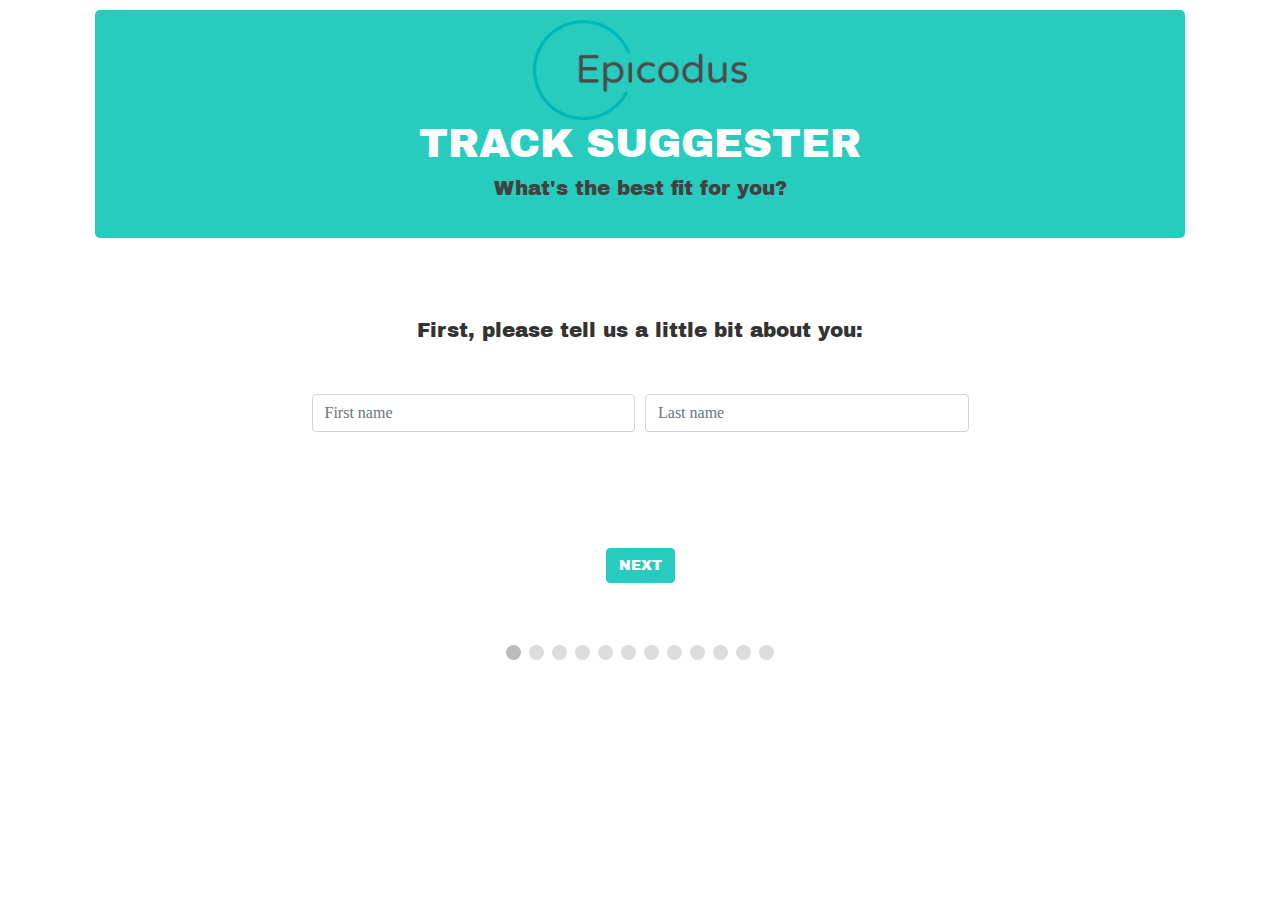
<file: index.html>
<!DOCTYPE html>
<html>
<head>
  <meta charset="utf-8">
  <link href="css/bootstrap.css" rel="stylesheet" type="text/css">
  <link href="css/styles.css" rel="stylesheet" type="text/css">
  <link href="img/favicon.png" rel="shortcut icon" type="image/png">
  <link href="https://fonts.googleapis.com/css?family=Archivo+Black|Varela+Round" rel="stylesheet">
  <script src="js/jquery-3.3.1.js"></script>
  <script src="js/scripts.js"></script>
  <title>Epicodus Track Assessment</title>
</head>
<body>
  <div class="container">
    <div class="jumbotron">
      <img id="epicodus-logo" src="img/epicodus.png">
      <h1 id="titleText" class="center">Track Suggester</h1>
      <h3 id="titleSlogan">What's the best fit for you?</h3>
    </div>
    <form id="regForm" class="needs-validation" action="" novalidate>

      <div class="tab">
        <div class="nameInputSlots">
          <h3>First, please tell us a little bit about you:</h3>
          <div class="form-row">
            <div class="col-md-6 mb-3">
              <label for="validationCustom01"></label>
              <input oninput="this.className = ''" type="text" class="form-control" id="firstName" placeholder="First name" required>
              <div class="valid-feedback">
                Hey there!
              </div>
            </div>

            <div class="col-md-6 mb-3">
              <label for="validationCustom02"></label>
              <input oninput="this.className = ''" type="text" class="form-control" id="lastName" placeholder="Last name" required>
              <div class="valid-feedback">
                Looks good!
              </div>
            </div>
          </div>
        </div>
      </div>

      <div class="tab">
        <div class="row">
          <div class="col-lg-12">
            <div class="card center" style="width: 27rem;">
              <img class="card-img-top" src="img/question1.jpg" alt="Card image cap">
              <div class="card-body">
                <p class="card-text">
                  <div class="question1">
                    <h3>What interests you the most about coding?</h3>
                    <div class="form-check">
                      <label>
                      <input class="form-check-input" oninput="this.className = ''" type="radio" name="question1" id="q1-design" value="2">
                      Making the user interface look and operate nicely.
                      </label>
                    </div>
                    <div class="form-check">
                      <label>
                      <input class="form-check-input" oninput="this.className = ''" type="radio" name="question1" id="q1-ruby" value="6">
                      Making features function properly behind the scenes.
                      </label>
                    </div>
                    <div class="form-check">
                      <label>
                      <input class="form-check-input"   oninput="this.className = ''" type="radio" name="question1" id="q1-reactC" value="4">
                      A combination of the above would be optimal.
                      </label>
                    </div>
                  </div>
                </p>
              </div>
            </div>
          </div>
        </div>
      </div>
    </div>

        <div class="tab">
          <div class="col-lg-12">
            <div class="card center" style="width: 25rem;">
              <img class="card-img-top" src="img/question2.jpg" alt="Card image cap">
              <div class="card-body">
                <p class="card-text">
                  <div class="question2">
                    <h3>Which job description interests you the most?</h3>
                    <div class="form-check">
                      <label>
                      <input class="form-check-input"   oninput="this.className = ''" type="radio" name="question2" id="q2-reactC" value="4">
                      Building and updating internal software for large enterprise companies.
                      </label>
                    </div>
                    <div class="form-check">
                      <label>
                      <input class="form-check-input"   oninput="this.className = ''" type="radio" name="question2" id="q2-design" value="2">
                      Designing and styling webpages and user interfaces.
                      </label>
                    </div>
                    <div class="form-check">
                      <label>
                      <input class="form-check-input"   oninput="this.className = ''" type="radio" name="question2" id="q2-ruby" value="6">
                      Building many applications in a short period of time for smaller-sized companies.
                      </label>
                    </div>
                  </div>
                </p>
              </div>
            </div>
          </div>
        </div>
      </div>

        <div class="tab">
          <div class="col-lg-12">
            <div class="card center" style="width: 25rem;">
              <img class="card-img-top" src="img/question3.png" alt="Card image cap">
              <div class="card-body">
                <p class="card-text">
                  <div class="question3">
                    <h3>What is your general approach to learning?</h3>
                    <div class="form-check">
                      <label>
                      <input class="form-check-input"   oninput="this.className = ''" type="radio" name="question3" id="q3-ruby" value="6">
                      Start with the recommendations for beginners. Then, progress to more challenging work.
                    </label>
                    </div>
                    <div class="form-check">
                      <label>
                      <input class="form-check-input"   oninput="this.className = ''" type="radio" name="question3" id="q3-reactC" value="4">
                      Challenge myself at first. Then, I can learn easier things more quickly on my own.
                    </label>
                    </div>
                    <div class="form-check">
                      <label>
                      <input class="form-check-input"   oninput="this.className = ''" type="radio" name="question3" id="q3-design" value="2">
                      Study what I love first. My passion will make the hard work easier.
                    </label>
                    </div>
                  </div>
                </p>
              </div>
            </div>
          </div>
        </div>


        <div class="tab">
          <div class="col-lg-12">
            <div class="card center" style="width: 25rem;">
              <img class="card-img-top" src="img/question4.jpg" alt="Card image cap">
              <div class="card-body">
                <p class="card-text">
                  <div class="question4">
                    <h3>What do you hope to gain from your time at Epicodus?</h3>
                    <div class="form-check">
                      <label>
                      <input class="form-check-input"   oninput="this.className = ''" type="radio" name="question4" id="q4-design" value="2">
                      Learn the skills to do what I love and practice my creativity.
                      </label>
                    </div>
                    <div class="form-check">
                      <label>
                      <input class="form-check-input"   oninput="this.className = ''" type="radio" name="question4" id="q4-reactC" value="4">
                      Learn the skills to make me a balanced developer with full stack experience.
                      </label>
                    </div>
                    <div class="form-check">
                      <label>
                      <input class="form-check-input"   oninput="this.className = ''" type="radio" name="question4" id="q4-ruby" value="6">
                      Learn the skills to make as many applications as possible for my portfolio.
                      </label>
                    </div>
                </p>
                </div>
              </div>
            </div>
          </div>
        </div>


        <div class="tab">
          <div class="col-lg-12">
            <div class="card center" style="width: 25rem;">
              <img class="card-img-top" src="img/question5.jpg" alt="Card image cap">
              <div class="card-body">
                <p class="card-text">
                  <div class="question5">
                    <h3>Have you researched our tracks on your own? If so, which interests you the most? </h3>
                    <div class="form-check">
                      <label>
                      <input class="form-check-input"   oninput="this.className = ''" type="radio" name="question5" id="q5-reactC" value="4">
                      Yes, C# and React.
                      </label>
                    </div>
                    <div class="form-check">
                      <label>
                      <input class="form-check-input"   oninput="this.className = ''" type="radio" name="question5" id="q5-ruby" value="6">
                      Yes, Ruby on Rails.
                      </label>
                    </div>
                    <div class="form-check">
                      <label>
                      <input class="form-check-input"   oninput="this.className = ''" type="radio" name="question5" id="q5-design" value="2">
                      Yes, UX/UI Design.
                      </label>
                    </div>
                    <div class="form-check">
                      <label>
                      <input class="form-check-input"   oninput="this.className = ''" type="radio" name="question5" id="q5-none" value="0">
                      No, I'm starting with this assessment first.
                      </label>
                    </div>
                </p>
                </div>
              </div>
            </div>
          </div>
        </div>

        <div class="tab">
          <div class="col-lg-12">
            <div class="card center" style="width: 25rem;">
              <img class="card-img-top" src="img/question6.jpg" alt="Card image cap">
              <div class="card-body">
                <p class="card-text">
                  <div class="question6">
                    <h3>Of the following, which is your preferred job title?</h3>
                    <div class="form-check">
                      <label>
                      <input class="form-check-input"   oninput="this.className = ''" type="radio" name="question6" id="q6-reactC" value="4">
                      Full Stack Developer
                      </label>
                    </div>
                    <div class="form-check">
                      <label>
                      <input class="form-check-input"   oninput="this.className = ''" type="radio" name="question6" id="q5-design" value="2">
                      Frontend Developer
                      </label>
                    </div>
                    <div class="form-check">
                      <label>
                      <input class="form-check-input"   oninput="this.className = ''" type="radio" name="question6" id="q5-ruby" value="6">
                      Backend Developer
                      </label>
                    </div>
                </p>
                </div>
              </div>
            </div>
          </div>
        </div>

        <div class="tab">
          <div class="col-lg-12">
            <div class="card center" style="width: 25rem;">
              <img class="card-img-top" src="img/question7.jpg" alt="Card image cap">
              <div class="card-body">
                <p class="card-text">
                  <div class="question7">
                    <h3>When working on projects, do you prefer...</h3>
                    <div class="form-check">
                      <label>
                      <input class="form-check-input"   oninput="this.className = ''" type="radio" name="question7" id="q7-ruby" value="6">
                      Creating a bunch of smaller projects rather than a single large one.
                      </label>
                    </div>
                    <div class="form-check">
                      <label>
                      <input class="form-check-input"   type="radio" name="question7" id="q7-reactC" value="4">
                      Working on a single, complex project and improving it over time.
                      </label>
                    </div>
                    <div class="form-check">
                      <label>
                      <input class="form-check-input"   oninput="this.className = ''" type="radio" name="question7" id="q7-design" value="2">
                      Thinking of ways to make projects look and interact to the best of their ability.
                      </label>
                    </div>
                </p>
                </div>
              </div>
            </div>
          </div>
        </div>

        <div class="tab">
          <div class="col-lg-12">
            <div class="card center" style="width: 25rem;">
              <img class="card-img-top" src="img/question8.jpg" alt="Card image cap">
              <div class="card-body">
                <p class="card-text">
                  <div class="question8">
                    <h3>As a user, what do you value most in a webpage or application?</h3>
                    <div class="form-check">
                      <label>
                      <input class="form-check-input"   oninput="this.className = ''" type="radio" name="question8" id="q8-design" value="2">
                      An intuitive user experience that is easy to navigate and looks modern.
                      </label>
                    </div>
                    <div class="form-check">
                      <label>
                      <input class="form-check-input"   oninput="this.className = ''" type="radio" name="question8" id="q8-ruby" value="6">
                      A smooth experience completing a task (i.e. data or payment collection), regardless of what the app looks like.
                      </label>
                    </div>
                    <div class="form-check">
                      <label>
                      <input class="form-check-input"   oninput="this.className = ''" type="radio" name="question8" id="q8-reactC" value="4">
                      Both are equally imporant, I don't really have a preference.
                      </label>
                    </div>
                  </p>
                </div>
              </div>
            </div>
          </div>
        </div>

        <div class="tab">
          <div class="col-lg-12">
            <div class="card center" style="width: 30rem;">
              <img class="card-img-top" src="img/question9.jpg" alt="Card image cap">
              <div class="card-body">
                <p class="card-text">
                  <div class="question9">
                    <h3>What do you think is most important in learning a language?</h3>
                    <div class="form-check">
                      <label>
                      <input class="form-check-input"   oninput="this.className = ''" type="radio" name="question9" id="q9-ruby" value="6">
                      Learning one that has been around for a while and has a proven track record for success.
                      </label>
                    </div>
                    <div class="form-check">
                      <label>
                      <input class="form-check-input"   oninput="this.className = ''" type="radio" name="question9" id="q9-reactC" value="4">
                      Learning one that is trending and appears to be on the rise in the market.
                      </label>
                    </div>
                    <div class="form-check">
                      <label>
                      <input class="form-check-input"   oninput="this.className = ''" type="radio" name="question9" id="q9-design" value="2">
                      Learning whatever makes me happiest; a creative outlet is my priority.
                      </label>
                    </div>
                  </p>
                </div>
              </div>
            </div>
          </div>
        </div>

        <div class="tab">
          <div class="col-lg-12">
            <div class="card center" style="width: 25rem;">
              <img class="card-img-top" src="img/question10.jpg" alt="Card image cap">
              <div class="card-body">
                <p class="card-text">
                  <div class="question10">
                    <h3>Would you consider yourself more of a creative or analytical thinker?</h3>
                    <div class="form-check">
                      <label>
                      <input class="form-check-input"   oninput="this.className = ''" type="radio" name="question10" id="q10-design" value="2">
                      Creative. I like my creativity to be experience by others directly.
                      </label>
                    </div>
                    <div class="form-check">
                      <label>
                      <input class="form-check-input"   oninput="this.className = ''" type="radio" name="question10" id="q10-ruby" value="6">
                      Analytical. I like to solve problems, even if they might not be visible to others.
                      </label>
                    </div>
                    <div class="form-check">
                      <label>
                      <input class="form-check-input"   class="form-check"  oninput="this.className = ''" type="radio" name="question10" id="q10-reactC" value="4">
                      Both. I like to solve problems and have others interact with them.
                      </label>
                    </div>
                  </p>
                </div>
              </div>
            </div>
          </div>
        </div>
      </div>
        <div class="wrapper">
          <button class="btn btn-secondary" type="button" id="prevBtn" onclick="nextPrev(-1)">Previous</button>
          <button class="btn btn-secondary" type="button" id="nextBtn" onclick="nextPrev(1)">Next</button>
        </div>
        <div class="tab">
          <button type="submit" id="submitButton" class="btn btn-primary center">Submit!</button>
        </div>
      <div style="text-align:center;margin-top:40px;">
        <span class="step"></span>
        <span class="step"></span>
        <span class="step"></span>
        <span class="step"></span>
        <span class="step"></span>
        <span class="step"></span>
        <span class="step"></span>
        <span class="step"></span>
        <span class="step"></span>
        <span class="step"></span>
        <span class="step"></span>
        <span class="step"></span>
    </div>
    </form>

    <div class="jumbotron" id="resultBox">
      <h2 class="center result" id="resultsText"></h2>
      <h2 class="center">Thanks for taking the survey, <span id="greeting"></span>!</h2>
    </div>
  </div>

  <script>
    var currentTab = 0; // Current tab is set to be the first tab (0)
    showTab(currentTab); // Display the current tab

    function showTab(n) {
      // This function will display the specified tab of the form ...
      var x = document.getElementsByClassName("tab");
      x[n].style.display = "block";
      // ... and fix the Previous/Next buttons:
      if (n == 0) {
        document.getElementById("prevBtn").style.display = "none";
      } else {
        document.getElementById("prevBtn").style.display = "inline";
      }
      if (n == (x.length - 1)) {
        document.getElementById("nextBtn").innerHTML = "Reset";
      } else {
        document.getElementById("nextBtn").innerHTML = "Next";
      }
      // ... and run a function that displays the correct step indicator:
      fixStepIndicator(n)
    }

    function nextPrev(n) {
      // This function will figure out which tab to display
      var x = document.getElementsByClassName("tab");
      // Exit the function if any field in the current tab is invalid:
      if (n == 1 && !validateForm()) return false;
      // Hide the current tab:
      x[currentTab].style.display = "none";
      // Increase or decrease the current tab by 1:
      currentTab = currentTab + n;
      // if you have reached the end of the form... :
      if (currentTab >= x.length) {
        //...the form gets submitted:
        document.getElementById("regForm").submit();
        return false;
      }
      // Otherwise, display the correct tab:
      showTab(currentTab);
    }

    function validateForm() {
      // This function deals with validation of the form fields
      var x, y, i, valid = true;
      x = document.getElementsByClassName("tab");
      y = x[currentTab].getElementsByTagName("input");
      // A loop that checks every input field in the current tab:
      for (i = 0; i < y.length; i++) {
        // If a field is empty...
        if (y[i].value == "") {
          // add an "invalid" class to the field:
          y[i].className += " invalid";
          // and set the current valid status to false:
          valid = false;
        }
      }
      // If the valid status is true, mark the step as finished and valid:
      if (valid) {
        document.getElementsByClassName("step")[currentTab].className += " finish";
      }
      return valid; // return the valid status
    }

    function fixStepIndicator(n) {
      // This function removes the "active" class of all steps...
      var i, x = document.getElementsByClassName("step");
      for (i = 0; i < x.length; i++) {
        x[i].className = x[i].className.replace(" active", "");
      }
      //... and adds the "active" class to the current step:
      x[n].className += " active";
    }
  </script>
</body>
</html>
</file>
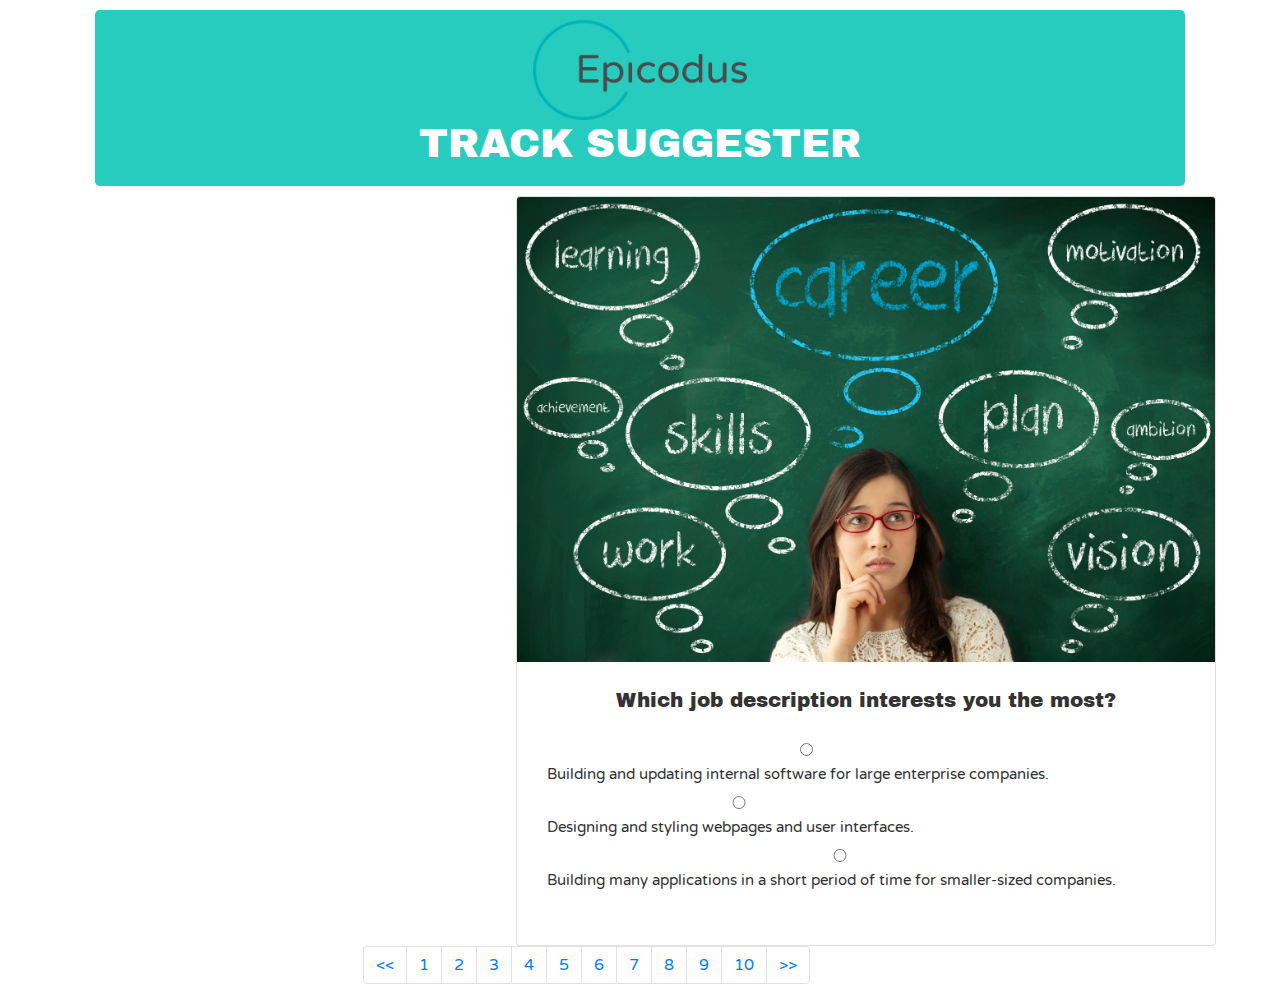
<file: question2.html>
<!DOCTYPE html>
<html>
<head>
  <meta charset="utf-8">
  <link href="css/bootstrap.css" rel="stylesheet" type="text/css">
  <link href="css/styles.css" rel="stylesheet" type="text/css">
  <link href="img/favicon.png" rel="shortcut icon" type="image/png">
  <link href="https://fonts.googleapis.com/css?family=Archivo+Black|Varela+Round" rel="stylesheet">
  <script src="js/jquery-3.3.1.js"></script>
  <script src="js/scripts.js"></script>
  <title>Epicodus Track Assessment</title>
</head>
<body>
  <div class="container">
    <div class="jumbotron">
      <img id="epicodus-logo" src="img/epicodus.png">
      <h1 id="titleText" class="center">Track Suggester</h1>
    </div>
    <form id="quizquestions" class="needs-validation" novalidate>

    <div class="row center">
      <div class="col-lg-12 center">
        <div class="card center" style="width: 27rem;">
          <img class="card-img-top" src="img/question2.jpg" alt="Card image cap">
          <div class="card-body">
            <p class="card-text">
              <div class="question2">
                <h3>Which job description interests you the most?</h3>
                <div class="radio">
                  <label>
                  <input type="radio" name="question2" id="q2-reactC" value="4">
                  Building and updating internal software for large enterprise companies.
                </label>
                </div>
                <div class="radio">
                  <label>
                  <input type="radio" name="question2" id="q2-design" value="2">
                  Designing and styling webpages and user interfaces.
                </label>
                </div>
                <div class="radio">
                  <label>
                  <input type="radio" name="question2" id="q2-ruby" value="6">
                  Building many applications in a short period of time for smaller-sized companies.
                </label>
                </div>
              </div>
            </p>
          </div>
        </div>
      </div>
    </div>
    <div class="row">
      <div class="col-lg-12">
        <div class="pagination center">
          <nav aria-label="Page navigation example">
            <ul class="pagination">
              <li class="page-item"><a class="page-link" href="question1.html"><<</a></li>
              <li class="page-item"><a class="page-link" href="question1.html">1</a></li>
              <li class="page-item"><a class="page-link" href="question2.html">2</a></li>
              <li class="page-item"><a class="page-link" href="question3.html">3</a></li>
              <li class="page-item"><a class="page-link" href="question4.html">4</a></li>
              <li class="page-item"><a class="page-link" href="question5.html">5</a></li>
              <li class="page-item"><a class="page-link" href="question6.html">6</a></li>
              <li class="page-item"><a class="page-link" href="question7.html">7</a></li>
              <li class="page-item"><a class="page-link" href="question8.html">8</a></li>
              <li class="page-item"><a class="page-link" href="question9.html">9</a></li>
              <li class="page-item"><a class="page-link" href="question10.html">10</a></li>
              <li class="page-item"><a class="page-link" href="question3.html">>></a></li>
            </ul>
          </nav>
        </div>
      </div>
    </div>
  </div>
</body>
</html>
</file>
<file: css/styles.css>
body {
  color: #323332;
  font-family: 'Varela Round', sans-serif;
}

h2 {
  font-size: 25px;
}

h3 {
  font-size: 20px;
  font-family: 'Archivo Black', sans-serif;
  text-align: center;
  padding-bottom: 20px;
}

label {
  font-size: 15px;
}

.question1, .question2, .question3, .question4, .question5, .question6, .question7, .question8, .question9, .question10 {
  padding: 10px;
}

.form-check {
  padding-left: 75px;
}
.center {
  display: block;
  margin-left: auto;
  margin-right: auto;
  width: 50%;
}

.jumbotron {
  background-color: #28ccbe;
  text-align: center;
  margin: 10px;
  padding: 10px;
}

.btn {
  font-family: 'Archivo Black', sans-serif;
  text-transform: uppercase;
  font-size: 14px;
  background-color: #28ccbe;
  border-color: #28ccbe;
  margin: 20px;
  display: inline-block;
  margin-left: auto;
  margin-right: auto;
  width: auto;
}

.wrapper {
    text-align: center;
}

.nameInputSlots {
  text-align: center;
  margin: 40px;
}

.card {
  margin-top: 0px;
  min-width: 700px;
}

.card-body {
margin-top: -20px;
padding-top: -20px;
}

#epicodus-logo {
  width: 20%;
}

#titleText {
  color: white;
  font-size: 40px;
  font-family: 'Archivo Black', sans-serif;
  text-transform: uppercase;
}

#titleSlogan {
  font-size: 20px;
  color: #424141;
}

#resultBox {
  display: none;
  background-color: white;
  color: #323332;
  font-weight: lighter;
  border-color: #28ccbe;
  border-width: medium;
  border-style: dashed;
  margin-top: 10px;
  padding-top: 10px;
  text-align: center;
}

#greeting {
  text-transform: capitalize;
}





/* Style the form */
#regForm {
  background-color: white;
  margin: 20px auto;
  padding: 20px;
  width: 70%;
  min-width: 700px;
}

/* Style the input fields */
input {
  padding: 10px;
  width: 100%;
  font-size: 17px;
  font-family: Raleway;
  border: 1px solid #aaaaaa;
}

/* Mark input boxes that gets an error on validation: */
input.invalid {
  background-color: #ffdddd;
}

/* Hide all steps by default: */
.tab {
  display: none;
}

/* Make circles that indicate the steps of the form: */
.step {
  height: 15px;
  width: 15px;
  margin: 0 2px;
  background-color: #bbbbbb;
  border: none;
  border-radius: 50%;
  display: inline-block;
  opacity: 0.5;
}

/* Mark the active step: */
.step.active {
  opacity: 1;
}

/* Mark the steps that are finished and valid: */
.step.finish {
  background-color: #28ccbe;
}
</file>
